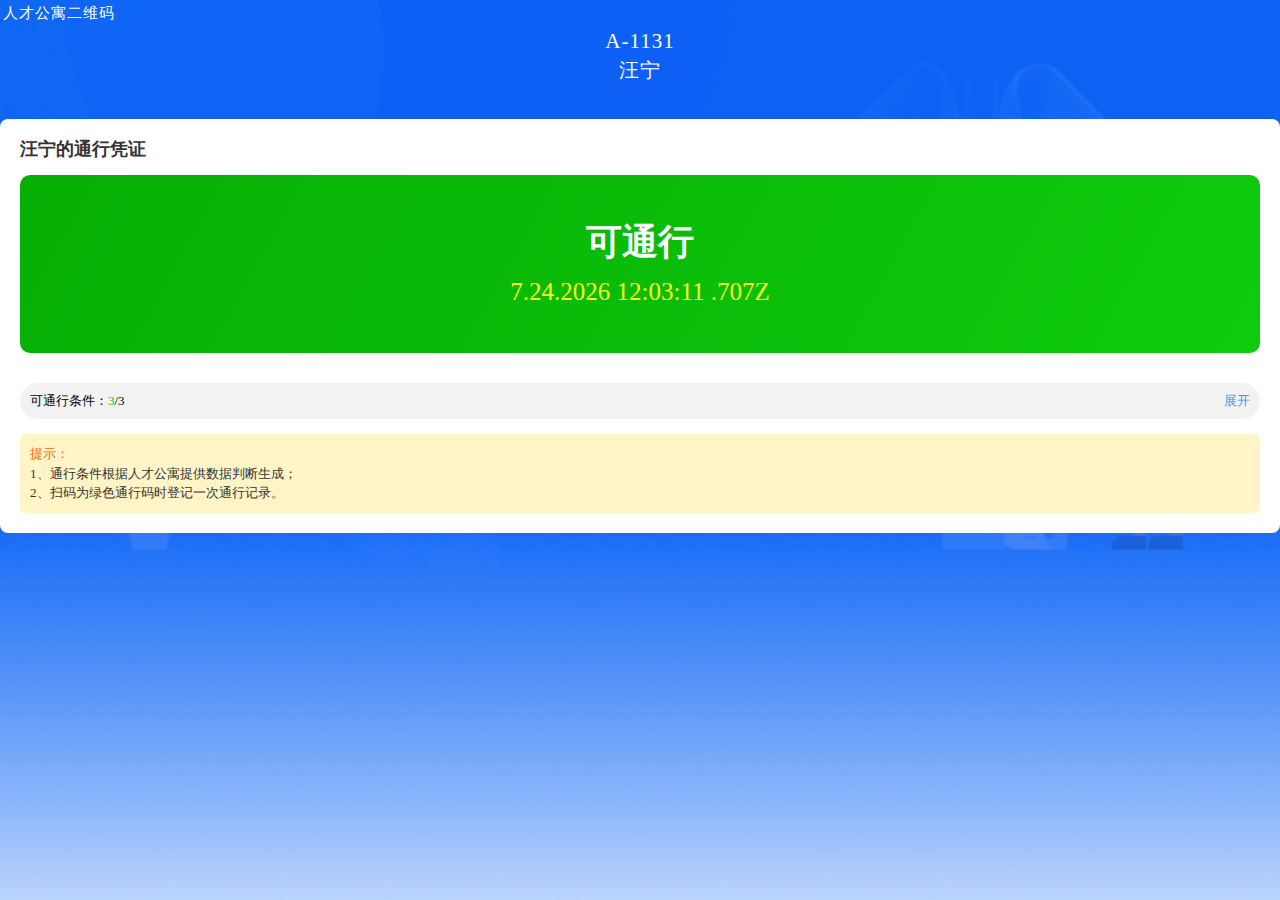
<file: wangning/index.html>
<!DOCTYPE html>
<html lang="zh">

<head>
  <title id="title"></title>
  <meta charset="utf-8" />
  <meta name="application-name" content="张江高科疫情防控平台" />
  <meta name="viewport"
    content="width=device-width, initial-scale=1, maximum-scale=1, minimum-scale=1, user-scalable=no, viewport-fit=cover" />
  <meta name="renderer" content="webkit" />
  <meta http-equiv="Cache-Control" content="no-siteapp" />
  <meta name="mobile-web-app-capable" content="yes" />
  <meta name="apple-mobile-web-app-capable" content="yes" />
  <meta name="apple-mobile-web-app-status-bar-style" content="black" />
  <meta name="apple-mobile-web-app-title" content="张江高科疫情防控平台" />
  <meta name="msapplication-TileColor" content="#0e90d2" />
  <link href="./index.css" rel="stylesheet">
  <style>
    .container-bg {
      background: url(./a.png) no-repeat top;
      background-size: 100% auto;
    }
  </style>
</head>

<body id="app">
  <svg xmlns="http://www.w3.org/2000/svg" xmlns:xlink="http://www.w3.org/1999/xlink"
    id="__ANTD_MOBILE_SVG_SPRITE_NODE__" style="display:none;overflow:hidden;width:0;height:0">
    <defs>
      <symbol id="check" viewBox="0 0 44 44">
        <path fill-rule="evenodd" d="M34.538 8L38 11.518 17.808 32 8 22.033l3.462-3.518 6.346 6.45z"></path>
      </symbol>
      <symbol id="check-circle" viewBox="0 0 48 48">
        <path
          d="M24 48c13.255 0 24-10.745 24-24S37.255 0 24 0 0 10.745 0 24s10.745 24 24 24zM13.1 23.2l-2.2 2.1 10 9.9L38.1 15l-2.2-2-15.2 17.8-7.6-7.6z"
          fill-rule="evenodd"></path>
      </symbol>
      <symbol id="check-circle-o" viewBox="0 0 48 48">
        <g fill-rule="evenodd">
          <path
            d="M24 48c13.255 0 24-10.745 24-24S37.255 0 24 0 0 10.745 0 24s10.745 24 24 24zm0-3c11.598 0 21-9.402 21-21S35.598 3 24 3 3 12.402 3 24s9.402 21 21 21z">
          </path>
          <path d="M12.2 23.2L10 25.3l10 9.9L37.2 15 35 13 19.8 30.8z"></path>
        </g>
      </symbol>
      <symbol id="cross" viewBox="0 0 44 44">
        <path fill-rule="evenodd"
          d="M24.008 21.852l8.97-8.968L31.092 11l-8.97 8.968L13.157 11l-1.884 1.884 8.968 8.968-9.24 9.24 1.884 1.885 9.24-9.24 9.24 9.24 1.885-1.884-9.24-9.24z">
        </path>
      </symbol>
      <symbol id="cross-circle" viewBox="0 0 48 48">
        <g fill-rule="evenodd">
          <path
            d="M24 48c13.255 0 24-10.745 24-24S37.255 0 24 0 0 10.745 0 24s10.745 24 24 24zm0-3c11.598 0 21-9.402 21-21S35.598 3 24 3 3 12.402 3 24s9.402 21 21 21z">
          </path>
          <path
            d="M24.34 22.22l-7.775-7.775a1.5 1.5 0 1 0-2.12 2.12l7.773 7.775-7.774 7.775a1.5 1.5 0 1 0 2.12 2.12l7.775-7.773 7.774 7.774a1.5 1.5 0 1 0 2.12-2.12L26.46 24.34l7.774-7.774a1.5 1.5 0 1 0-2.12-2.12l-7.776 7.773z">
          </path>
        </g>
      </symbol>
      <symbol id="cross-circle-o" viewBox="0 0 48 48">
        <path
          d="M24 48c13.255 0 24-10.745 24-24S37.255 0 24 0 0 10.745 0 24s10.745 24 24 24zm.353-25.77l-7.593-7.593c-.797-.8-1.538-.822-2.263-.207-.724.614-.56 1.617-.124 2.067l7.852 7.847-7.72 7.723c-.727.728-.56 1.646-.066 2.177.493.532 1.553.683 2.31-.174l7.588-7.584 7.644 7.623c.796.798 1.608.724 2.21.145.605-.58.72-1.442-.074-2.24l-7.657-7.67 7.545-7.52c.81-.697.9-1.76.297-2.34-.92-.885-1.85-.338-2.264.078l-7.685 7.667z"
          fill-rule="evenodd"></path>
      </symbol>
      <symbol id="left" viewBox="0 0 44 44">
        <defs>
          <path id="a" d="M-129-845h24v24h-24z"></path>
        </defs>
        <clipPath id="b">
          <use xlink:href="#a" overflow="visible"></use>
        </clipPath>
        <g clip-path="url(#b)">
          <defs>
            <path id="c" d="M-903-949H947V996H-903z"></path>
          </defs>
        </g>
        <path d="M16.247 21.4L28.48 9.165l2.12 2.12-10.117 10.12L30.6 31.524l-2.12 2.12-12.233-12.232.007-.006z"></path>
      </symbol>
      <symbol id="right" viewBox="0 0 44 44">
        <defs>
          <path id="a" d="M-129-845h24v24h-24z"></path>
        </defs>
        <clipPath id="b">
          <use xlink:href="#a" overflow="visible"></use>
        </clipPath>
        <g clip-path="url(#b)">
          <defs>
            <path id="c" d="M-903-949H947V996H-903z"></path>
          </defs>
        </g>
        <path d="M30.6 21.4L18.37 9.165l-2.12 2.12 10.117 10.12-10.118 10.118 2.12 2.12 12.234-12.232-.005-.006z">
        </path>
      </symbol>
      <symbol id="down" viewBox="0 0 44 44">
        <path
          d="M22.355 28.237l-11.483-10.9c-.607-.576-1.714-.396-2.48.41l.674-.71c-.763.802-.73 2.07-.282 2.496l11.37 10.793-.04.04 2.088 2.195L23.3 31.52l12.308-11.682c.447-.425.48-1.694-.282-2.496l.674.71c-.766-.806-1.873-.986-2.48-.41L22.355 28.237z"
          fill-rule="evenodd"></path>
      </symbol>
      <symbol id="up" viewBox="0 0 44 44">
        <path fill="none" d="M-1-1h46v46H-1z"></path>
        <defs>
          <path id="a" d="M-129-845h24v24h-24z"></path>
        </defs>
        <clipPath id="b">
          <use xlink:href="#a"></use>
        </clipPath>
        <g clip-path="url(#b)">
          <defs>
            <path id="c" d="M-903-949H947V996H-903z"></path>
          </defs>
        </g>
        <path d="M23.417 14.23L11.184 26.46l2.12 2.12 10.12-10.117 10.118 10.118 2.12-2.12L23.43 14.228l-.006.005z">
        </path>
      </symbol>
      <symbol id="loading" viewBox="0 -2 59.75 60.25">
        <path fill="#ccc"
          d="M29.69-.527C14.044-.527 1.36 12.158 1.36 27.806S14.043 56.14 29.69 56.14c15.65 0 28.334-12.686 28.334-28.334S45.34-.527 29.69-.527zm.185 53.75c-14.037 0-25.417-11.38-25.417-25.417S15.838 2.39 29.875 2.39s25.417 11.38 25.417 25.417-11.38 25.416-25.417 25.416z">
        </path>
        <path fill="none" stroke="#108ee9" stroke-width="3" stroke-linecap="round" stroke-miterlimit="10"
          d="M56.587 29.766c.37-7.438-1.658-14.7-6.393-19.552"></path>
      </symbol>
      <symbol id="search" viewBox="0 0 44 44">
        <path
          d="M32.98 29.255l8.915 8.293L39.603 40l-8.86-8.242a15.952 15.952 0 0 1-10.753 4.147C11.16 35.905 4 28.763 4 19.952 4 11.142 11.16 4 19.99 4s15.99 7.142 15.99 15.952c0 3.472-1.112 6.685-3 9.303zm.05-9.21c0 7.123-5.7 12.918-12.88 12.918-7.176 0-13.015-5.795-13.015-12.918 0-7.12 5.84-12.917 13.017-12.917 7.178 0 12.88 5.797 12.88 12.917z"
          fill-rule="evenodd"></path>
      </symbol>
      <symbol id="ellipsis" viewBox="0 0 44 44">
        <circle cx="21.888" cy="22" r="4.045"></circle>
        <circle cx="5.913" cy="22" r="4.045"></circle>
        <circle cx="37.863" cy="22" r="4.045"></circle>
      </symbol>
      <symbol id="ellipsis-circle" viewBox="0 0 44 44">
        <g fill-rule="evenodd">
          <path
            d="M22.13.11C10.05.11.255 9.902.255 21.983S10.05 43.86 22.13 43.86s21.875-9.795 21.875-21.876S34.21.11 22.13.11zm0 40.7c-10.396 0-18.825-8.43-18.825-18.826S11.735 3.16 22.13 3.16c10.396 0 18.825 8.428 18.825 18.824S32.525 40.81 22.13 40.81z">
          </path>
          <circle cx="21.888" cy="22.701" r="2.445"></circle>
          <circle cx="12.23" cy="22.701" r="2.445"></circle>
          <circle cx="31.546" cy="22.701" r="2.445"></circle>
        </g>
      </symbol>
      <symbol id="exclamation-circle" viewBox="0 0 64 64">
        <path
          d="M59.58 40.89L41.193 9.11C39.135 5.382 35.723 3 31.387 3c-3.11 0-6.52 2.382-8.58 6.11L4.42 40.89c-2.788 4.635-3.126 8.81-1.225 12.22C5.015 56.208 7.572 58 13 58h36.773c5.428 0 9.21-1.792 11.03-4.89 1.9-3.41 1.565-7.583-1.224-12.22zm-2.452 11c-.635 1.694-3.802 2.443-7.354 2.443H13c-3.59 0-5.493-.75-6.13-2.444-1.71-2.41-1.374-5.263 0-8.557l18.387-31.777c2.116-3.168 4.394-4.89 6.13-4.89 2.96 0 5.238 1.722 7.354 4.89l18.387 31.777c1.374 3.294 1.713 6.146 0 8.556zm-25.74-33c-.405 0-1.227.835-1.227 2.443v15.89c0 1.608.823 2.444 1.227 2.444 1.628 0 2.452-.836 2.452-2.445v-15.89c0-1.607-.825-2.443-2.453-2.443zm0 23.22c-.405 0-1.227.79-1.227 1.223v2.445c0 .434.823 1.222 1.227 1.222 1.628 0 2.452-.788 2.452-1.222v-2.445c0-.434-.825-1.222-2.453-1.222z"
          fill-rule="evenodd"></path>
      </symbol>
      <symbol id="info-circle" viewBox="0 0 44 44">
        <circle cx="13.828" cy="19.63" r="1.938"></circle>
        <circle cx="21.767" cy="19.63" r="1.938"></circle>
        <circle cx="29.767" cy="19.63" r="1.938"></circle>
        <path
          d="M22.102 4.16c-9.918 0-17.958 7.147-17.958 15.962 0 4.935 2.522 9.345 6.48 12.273v5.667l.04.012a2.627 2.627 0 1 0 4.5 1.455h.002l5.026-3.54c.628.06 1.265.094 1.91.094 9.92 0 17.96-7.146 17.96-15.96C40.06 11.306 32.02 4.16 22.1 4.16zm-.04 29.902c-.902 0-1.78-.08-2.642-.207l-5.882 4.234c-.024.024-.055.04-.083.06l-.008.005a.51.51 0 0 1-.284.095.525.525 0 0 1-.525-.525l.005-6.375c-3.91-2.516-6.456-6.544-6.456-11.1 0-7.628 7.107-13.812 15.875-13.812s15.875 6.184 15.875 13.812-7.107 13.812-15.875 13.812z">
        </path>
      </symbol>
      <symbol id="question-circle" viewBox="0 0 44 44">
        <g fill-rule="evenodd">
          <path
            d="M21.186 3c-10.853 0-19.36 8.506-19.36 19.358C1.827 32.494 10.334 41 21.187 41c10.133 0 18.64-8.506 18.64-18.642C39.827 11.506 31.32 3 21.187 3m15.64 19c0 8.823-7.178 16-16 16s-16-7.177-16-16 7.178-16 16-16 16 7.177 16 16z">
          </path>
          <path
            d="M22.827 31.5a1.5 1.5 0 1 1-3 0 1.5 1.5 0 0 1 3 0m4-15.48c0 .957-.203 1.822-.61 2.593-.427.792-1.117 1.612-2.073 2.457-.867.734-1.453 1.435-1.754 2.096-.302.7-.453 1.693-.453 2.98a.828.828 0 0 1-.823.854.828.828 0 0 1-.584-.22.877.877 0 0 1-.24-.635c0-1.305.168-2.38.506-3.227.336-.883.93-1.682 1.78-2.4 1.01-.883 1.71-1.692 2.1-2.428.336-.645.503-1.38.503-2.21-.02-.935-.3-1.7-.85-2.288-.655-.717-1.62-1.075-2.897-1.075-1.506 0-2.596.535-3.27 1.6-.46.754-.688 1.645-.688 2.677a.92.92 0 0 1-.266.66.747.747 0 0 1-.56.25.73.73 0 0 1-.584-.194c-.16-.164-.24-.393-.24-.69 0-1.82.585-3.272 1.755-4.357C18.645 11.486 19.928 11 21.434 11h.293c1.452 0 2.638.414 3.56 1.24 1.028.903 1.54 2.163 1.54 3.78z">
          </path>
        </g>
      </symbol>
      <symbol id="voice" viewBox="0 0 38 33">
        <g fill-rule="evenodd">
          <path
            d="M17.838 28.8c-.564-.468-1.192-.983-1.836-1.496-4.244-3.385-5.294-3.67-6.006-3.67-.014 0-.027.005-.04.005-.015 0-.028-.006-.042-.006H3.562c-.734 0-.903-.203-.903-.928v-12.62c0-.49.057-.8.66-.8H9.1c.694 0 1.76-.28 6.4-3.63.83-.596 1.638-1.196 2.337-1.722V28.8zM19.682.19c-.463-.22-1.014-.158-1.417.157-.02.016-1.983 1.552-4.152 3.125C10.34 6.21 9.243 6.664 9.02 6.737H3.676c-.027 0-.053.003-.08.004H1.183c-.608 0-1.1.487-1.1 1.086V25.14c0 .598.492 1.084 1.1 1.084h8.71c.22.08 1.257.55 4.605 3.24 1.947 1.562 3.694 3.088 3.712 3.103.25.22.568.333.89.333.186 0 .373-.038.55-.116.48-.213.79-.684.79-1.204V1.38c0-.506-.294-.968-.758-1.19z"
            mask="url(#mask-2)"></path>
          <path
            d="M31.42 16.475c0-3.363-1.854-6.297-4.606-7.876-.125-.067-.42-.193-.625-.193-.613 0-1.11.488-1.11 1.09 0 .404.22.764.55.952 2.13 1.19 3.566 3.44 3.566 6.024 0 2.627-1.486 4.913-3.677 6.087-.32.19-.53.54-.53.935 0 .602.495 1.09 1.106 1.09.26.002.568-.15.568-.15 2.835-1.556 4.754-4.538 4.754-7.96"
            mask="url(#mask-4)"></path>
          <path
            d="M30.14 3.057c-.205-.122-.41-.22-.658-.22-.608 0-1.1.485-1.1 1.084 0 .434.26.78.627.978 4.042 2.323 6.76 6.636 6.76 11.578 0 4.938-2.715 9.248-6.754 11.572-.354.19-.66.55-.66.993 0 .6.494 1.085 1.102 1.085.243 0 .438-.092.65-.213 4.692-2.695 7.848-7.7 7.848-13.435 0-5.723-3.142-10.718-7.817-13.418"
            mask="url(#mask-6)"></path>
        </g>
      </symbol>
      <symbol id="plus" viewBox="0 0 30 30">
        <path d="M14 14H0v2h14v14h2V16h14v-2H16V0h-2v14z" fill-rule="evenodd"></path>
      </symbol>
      <symbol id="minus" viewBox="0 0 30 2">
        <path d="M0 0h30v2H0z" fill-rule="evenodd"></path>
      </symbol>
      <symbol id="dislike" viewBox="0 0 72 72">
        <g fill="none" fill-rule="evenodd">
          <path
            d="M36 72c19.882 0 36-16.118 36-36S55.882 0 36 0 0 16.118 0 36s16.118 36 36 36zm0-2c18.778 0 34-15.222 34-34S54.778 2 36 2 2 17.222 2 36s15.222 34 34 34z"
            fill="#FFF"></path>
          <path fill="#FFF" d="M47 22h2v6h-2zm-24 0h2v6h-2z"></path>
          <path d="M21 51s4.6-7 15-7 15 7 15 7" stroke="#FFF" stroke-width="2"></path>
        </g>
      </symbol>
      <symbol id="fail" viewBox="0 0 72 72">
        <g fill="none" fill-rule="evenodd">
          <path
            d="M36 72c19.882 0 36-16.118 36-36S55.882 0 36 0 0 16.118 0 36s16.118 36 36 36zm0-2c18.778 0 34-15.222 34-34S54.778 2 36 2 2 17.222 2 36s15.222 34 34 34z"
            fill="#FFF"></path>
          <path d="M22 22l28.304 28.304m-28.304 0L50.304 22" stroke="#FFF" stroke-width="2"></path>
        </g>
      </symbol>
      <symbol id="success" viewBox="0 0 72 72">
        <g fill="none" fill-rule="evenodd">
          <path
            d="M36 72c19.882 0 36-16.118 36-36S55.882 0 36 0 0 16.118 0 36s16.118 36 36 36zm0-2c18.778 0 34-15.222 34-34S54.778 2 36 2 2 17.222 2 36s15.222 34 34 34z"
            fill="#FFF"></path>
          <path stroke="#FFF" stroke-width="2" d="M19 34.54l11.545 11.923L52.815 24"></path>
        </g>
      </symbol>
    </defs>
  </svg>

  <div class="root" id="root">
    <div class="container-page ios">
      <div class="container container-fill container-column">
        <div class="container-fill body">
          <div class="container container-body">
            <div class="container container-fill container-column">
              <div class="container container-hidden container-fill container-scrollable">
                <div class="container-bg container-bg-talent">
                  <div class="zj-title">
                    <div class="zj-title-talent">人才公寓二维码</div>
                    <div class="size-21">A-1131</div>
                    <div class="size-20">汪宁</div>
                  </div>
                  <div class="zj-content">
                    <div class="zj-permit">
                      <div class="left-title mb15">汪宁的通行凭证</div>
                      <div class="permit-box type2">
                        <div class="bd textcenter-line">
                          <div class="text1">可通行</div>
                          <div class="text2 second-text-haomiao time-size-timout" id="ddd">2020.04.26 18:00:14.<span id="ssss">963</span>
                          </div>
                        </div>
                      </div>
                      <div class="permit-hd"><span>可通行条件：<em>3</em>/3</span><i>展开</i></div>
                      <div class="permit-table detailHide">
                        <div class="row">
                          <div>序号</div>
                          <div>可通行条件</div>
                          <div>状态</div>
                        </div>
                        <div class="row">
                          <div>1</div>
                          <div>居家隔离</div>
                          <div><span class="green">否</span></div>
                        </div>
                        <div class="row">
                          <div>2</div>
                          <div>健康人员</div>
                          <div><span class="green">是</span></div>
                        </div>
                        <div class="row">
                          <div>3</div>
                          <div>两天以上未回家</div>
                          <div><span class="green">否</span></div>
                        </div>
                      </div>
                      <div class="permit-hint">
                        <div class="hint-title">提示：</div>
                        <div class="hint-text">1、通行条件根据人才公寓提供数据判断生成；<br>2、扫码为绿色通行码时登记一次通行记录。</div>
                      </div>
                    </div>
                  </div>
                </div>
              </div>
            </div>
          </div>
        </div>
      </div>
    </div>
  </div>
  <!--<script src="https://res.wx.qq.com/open/js/jweixin-1.4.0.js"></script>
   <script type="text/javascript" src="https://webapi.amap.com/maps?v=1.4.10&key=ec60e99a4c55266089e7aea8c9787049">
  </script> 
  <script src="http://pingjs.qq.com/mta/app_link_h5_stats.js" name="MtaLinkH5"></script>
  <script src="https://g.alicdn.com/dingding/dingtalk-jsapi/2.7.13/dingtalk.open.js"></script> -->
  <link rel="stylesheet" type="text/css" href="http://at.alicdn.com/t/font_1629139_ooj33uu19h.css">

  <script>
    var a = document.getElementById('ddd');
    function aaa(){
      setTimeout(function(){
        var timer = new Date();
        var b = timer.toLocaleDateString()
        var date = b.split('/').join('.');
        var time = timer.toTimeString().split('G')[0];
        var sssss = timer.toJSON().split('T')[1].split('.')[1];

        var c = date + ' ' + time +'.'+ sssss;
        a.innerHTML = c;
        aaa();
      },1)

    }
    console.log('asdf')
    aaa();

  </script>
</body>

</html>
</file>
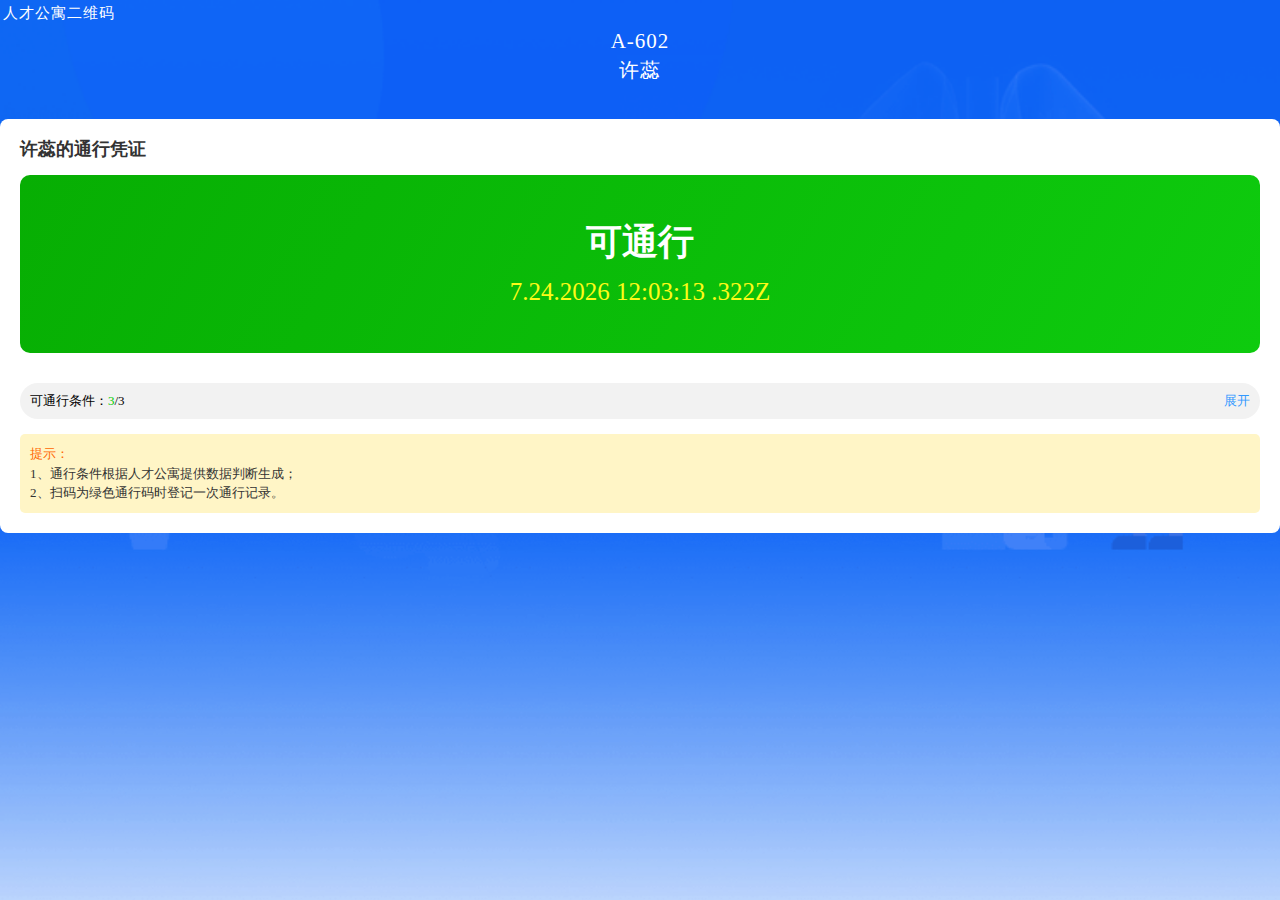
<file: xurui/index.html>
<!DOCTYPE html>
<html lang="zh">

<head>
  <title id="title"></title>
  <meta charset="utf-8" />
  <meta name="application-name" content="张江高科疫情防控平台" />
  <meta name="viewport"
    content="width=device-width, initial-scale=1, maximum-scale=1, minimum-scale=1, user-scalable=no, viewport-fit=cover" />
  <meta name="renderer" content="webkit" />
  <meta http-equiv="Cache-Control" content="no-siteapp" />
  <meta name="mobile-web-app-capable" content="yes" />
  <meta name="apple-mobile-web-app-capable" content="yes" />
  <meta name="apple-mobile-web-app-status-bar-style" content="black" />
  <meta name="apple-mobile-web-app-title" content="张江高科疫情防控平台" />
  <meta name="msapplication-TileColor" content="#0e90d2" />
  <link href="./index.css" rel="stylesheet">
  <style>
    .container-bg {
      background: url(./a.png) no-repeat top;
      background-size: 100% auto;
    }
  </style>
</head>

<body id="app">
  <svg xmlns="http://www.w3.org/2000/svg" xmlns:xlink="http://www.w3.org/1999/xlink"
    id="__ANTD_MOBILE_SVG_SPRITE_NODE__" style="display:none;overflow:hidden;width:0;height:0">
    <defs>
      <symbol id="check" viewBox="0 0 44 44">
        <path fill-rule="evenodd" d="M34.538 8L38 11.518 17.808 32 8 22.033l3.462-3.518 6.346 6.45z"></path>
      </symbol>
      <symbol id="check-circle" viewBox="0 0 48 48">
        <path
          d="M24 48c13.255 0 24-10.745 24-24S37.255 0 24 0 0 10.745 0 24s10.745 24 24 24zM13.1 23.2l-2.2 2.1 10 9.9L38.1 15l-2.2-2-15.2 17.8-7.6-7.6z"
          fill-rule="evenodd"></path>
      </symbol>
      <symbol id="check-circle-o" viewBox="0 0 48 48">
        <g fill-rule="evenodd">
          <path
            d="M24 48c13.255 0 24-10.745 24-24S37.255 0 24 0 0 10.745 0 24s10.745 24 24 24zm0-3c11.598 0 21-9.402 21-21S35.598 3 24 3 3 12.402 3 24s9.402 21 21 21z">
          </path>
          <path d="M12.2 23.2L10 25.3l10 9.9L37.2 15 35 13 19.8 30.8z"></path>
        </g>
      </symbol>
      <symbol id="cross" viewBox="0 0 44 44">
        <path fill-rule="evenodd"
          d="M24.008 21.852l8.97-8.968L31.092 11l-8.97 8.968L13.157 11l-1.884 1.884 8.968 8.968-9.24 9.24 1.884 1.885 9.24-9.24 9.24 9.24 1.885-1.884-9.24-9.24z">
        </path>
      </symbol>
      <symbol id="cross-circle" viewBox="0 0 48 48">
        <g fill-rule="evenodd">
          <path
            d="M24 48c13.255 0 24-10.745 24-24S37.255 0 24 0 0 10.745 0 24s10.745 24 24 24zm0-3c11.598 0 21-9.402 21-21S35.598 3 24 3 3 12.402 3 24s9.402 21 21 21z">
          </path>
          <path
            d="M24.34 22.22l-7.775-7.775a1.5 1.5 0 1 0-2.12 2.12l7.773 7.775-7.774 7.775a1.5 1.5 0 1 0 2.12 2.12l7.775-7.773 7.774 7.774a1.5 1.5 0 1 0 2.12-2.12L26.46 24.34l7.774-7.774a1.5 1.5 0 1 0-2.12-2.12l-7.776 7.773z">
          </path>
        </g>
      </symbol>
      <symbol id="cross-circle-o" viewBox="0 0 48 48">
        <path
          d="M24 48c13.255 0 24-10.745 24-24S37.255 0 24 0 0 10.745 0 24s10.745 24 24 24zm.353-25.77l-7.593-7.593c-.797-.8-1.538-.822-2.263-.207-.724.614-.56 1.617-.124 2.067l7.852 7.847-7.72 7.723c-.727.728-.56 1.646-.066 2.177.493.532 1.553.683 2.31-.174l7.588-7.584 7.644 7.623c.796.798 1.608.724 2.21.145.605-.58.72-1.442-.074-2.24l-7.657-7.67 7.545-7.52c.81-.697.9-1.76.297-2.34-.92-.885-1.85-.338-2.264.078l-7.685 7.667z"
          fill-rule="evenodd"></path>
      </symbol>
      <symbol id="left" viewBox="0 0 44 44">
        <defs>
          <path id="a" d="M-129-845h24v24h-24z"></path>
        </defs>
        <clipPath id="b">
          <use xlink:href="#a" overflow="visible"></use>
        </clipPath>
        <g clip-path="url(#b)">
          <defs>
            <path id="c" d="M-903-949H947V996H-903z"></path>
          </defs>
        </g>
        <path d="M16.247 21.4L28.48 9.165l2.12 2.12-10.117 10.12L30.6 31.524l-2.12 2.12-12.233-12.232.007-.006z"></path>
      </symbol>
      <symbol id="right" viewBox="0 0 44 44">
        <defs>
          <path id="a" d="M-129-845h24v24h-24z"></path>
        </defs>
        <clipPath id="b">
          <use xlink:href="#a" overflow="visible"></use>
        </clipPath>
        <g clip-path="url(#b)">
          <defs>
            <path id="c" d="M-903-949H947V996H-903z"></path>
          </defs>
        </g>
        <path d="M30.6 21.4L18.37 9.165l-2.12 2.12 10.117 10.12-10.118 10.118 2.12 2.12 12.234-12.232-.005-.006z">
        </path>
      </symbol>
      <symbol id="down" viewBox="0 0 44 44">
        <path
          d="M22.355 28.237l-11.483-10.9c-.607-.576-1.714-.396-2.48.41l.674-.71c-.763.802-.73 2.07-.282 2.496l11.37 10.793-.04.04 2.088 2.195L23.3 31.52l12.308-11.682c.447-.425.48-1.694-.282-2.496l.674.71c-.766-.806-1.873-.986-2.48-.41L22.355 28.237z"
          fill-rule="evenodd"></path>
      </symbol>
      <symbol id="up" viewBox="0 0 44 44">
        <path fill="none" d="M-1-1h46v46H-1z"></path>
        <defs>
          <path id="a" d="M-129-845h24v24h-24z"></path>
        </defs>
        <clipPath id="b">
          <use xlink:href="#a"></use>
        </clipPath>
        <g clip-path="url(#b)">
          <defs>
            <path id="c" d="M-903-949H947V996H-903z"></path>
          </defs>
        </g>
        <path d="M23.417 14.23L11.184 26.46l2.12 2.12 10.12-10.117 10.118 10.118 2.12-2.12L23.43 14.228l-.006.005z">
        </path>
      </symbol>
      <symbol id="loading" viewBox="0 -2 59.75 60.25">
        <path fill="#ccc"
          d="M29.69-.527C14.044-.527 1.36 12.158 1.36 27.806S14.043 56.14 29.69 56.14c15.65 0 28.334-12.686 28.334-28.334S45.34-.527 29.69-.527zm.185 53.75c-14.037 0-25.417-11.38-25.417-25.417S15.838 2.39 29.875 2.39s25.417 11.38 25.417 25.417-11.38 25.416-25.417 25.416z">
        </path>
        <path fill="none" stroke="#108ee9" stroke-width="3" stroke-linecap="round" stroke-miterlimit="10"
          d="M56.587 29.766c.37-7.438-1.658-14.7-6.393-19.552"></path>
      </symbol>
      <symbol id="search" viewBox="0 0 44 44">
        <path
          d="M32.98 29.255l8.915 8.293L39.603 40l-8.86-8.242a15.952 15.952 0 0 1-10.753 4.147C11.16 35.905 4 28.763 4 19.952 4 11.142 11.16 4 19.99 4s15.99 7.142 15.99 15.952c0 3.472-1.112 6.685-3 9.303zm.05-9.21c0 7.123-5.7 12.918-12.88 12.918-7.176 0-13.015-5.795-13.015-12.918 0-7.12 5.84-12.917 13.017-12.917 7.178 0 12.88 5.797 12.88 12.917z"
          fill-rule="evenodd"></path>
      </symbol>
      <symbol id="ellipsis" viewBox="0 0 44 44">
        <circle cx="21.888" cy="22" r="4.045"></circle>
        <circle cx="5.913" cy="22" r="4.045"></circle>
        <circle cx="37.863" cy="22" r="4.045"></circle>
      </symbol>
      <symbol id="ellipsis-circle" viewBox="0 0 44 44">
        <g fill-rule="evenodd">
          <path
            d="M22.13.11C10.05.11.255 9.902.255 21.983S10.05 43.86 22.13 43.86s21.875-9.795 21.875-21.876S34.21.11 22.13.11zm0 40.7c-10.396 0-18.825-8.43-18.825-18.826S11.735 3.16 22.13 3.16c10.396 0 18.825 8.428 18.825 18.824S32.525 40.81 22.13 40.81z">
          </path>
          <circle cx="21.888" cy="22.701" r="2.445"></circle>
          <circle cx="12.23" cy="22.701" r="2.445"></circle>
          <circle cx="31.546" cy="22.701" r="2.445"></circle>
        </g>
      </symbol>
      <symbol id="exclamation-circle" viewBox="0 0 64 64">
        <path
          d="M59.58 40.89L41.193 9.11C39.135 5.382 35.723 3 31.387 3c-3.11 0-6.52 2.382-8.58 6.11L4.42 40.89c-2.788 4.635-3.126 8.81-1.225 12.22C5.015 56.208 7.572 58 13 58h36.773c5.428 0 9.21-1.792 11.03-4.89 1.9-3.41 1.565-7.583-1.224-12.22zm-2.452 11c-.635 1.694-3.802 2.443-7.354 2.443H13c-3.59 0-5.493-.75-6.13-2.444-1.71-2.41-1.374-5.263 0-8.557l18.387-31.777c2.116-3.168 4.394-4.89 6.13-4.89 2.96 0 5.238 1.722 7.354 4.89l18.387 31.777c1.374 3.294 1.713 6.146 0 8.556zm-25.74-33c-.405 0-1.227.835-1.227 2.443v15.89c0 1.608.823 2.444 1.227 2.444 1.628 0 2.452-.836 2.452-2.445v-15.89c0-1.607-.825-2.443-2.453-2.443zm0 23.22c-.405 0-1.227.79-1.227 1.223v2.445c0 .434.823 1.222 1.227 1.222 1.628 0 2.452-.788 2.452-1.222v-2.445c0-.434-.825-1.222-2.453-1.222z"
          fill-rule="evenodd"></path>
      </symbol>
      <symbol id="info-circle" viewBox="0 0 44 44">
        <circle cx="13.828" cy="19.63" r="1.938"></circle>
        <circle cx="21.767" cy="19.63" r="1.938"></circle>
        <circle cx="29.767" cy="19.63" r="1.938"></circle>
        <path
          d="M22.102 4.16c-9.918 0-17.958 7.147-17.958 15.962 0 4.935 2.522 9.345 6.48 12.273v5.667l.04.012a2.627 2.627 0 1 0 4.5 1.455h.002l5.026-3.54c.628.06 1.265.094 1.91.094 9.92 0 17.96-7.146 17.96-15.96C40.06 11.306 32.02 4.16 22.1 4.16zm-.04 29.902c-.902 0-1.78-.08-2.642-.207l-5.882 4.234c-.024.024-.055.04-.083.06l-.008.005a.51.51 0 0 1-.284.095.525.525 0 0 1-.525-.525l.005-6.375c-3.91-2.516-6.456-6.544-6.456-11.1 0-7.628 7.107-13.812 15.875-13.812s15.875 6.184 15.875 13.812-7.107 13.812-15.875 13.812z">
        </path>
      </symbol>
      <symbol id="question-circle" viewBox="0 0 44 44">
        <g fill-rule="evenodd">
          <path
            d="M21.186 3c-10.853 0-19.36 8.506-19.36 19.358C1.827 32.494 10.334 41 21.187 41c10.133 0 18.64-8.506 18.64-18.642C39.827 11.506 31.32 3 21.187 3m15.64 19c0 8.823-7.178 16-16 16s-16-7.177-16-16 7.178-16 16-16 16 7.177 16 16z">
          </path>
          <path
            d="M22.827 31.5a1.5 1.5 0 1 1-3 0 1.5 1.5 0 0 1 3 0m4-15.48c0 .957-.203 1.822-.61 2.593-.427.792-1.117 1.612-2.073 2.457-.867.734-1.453 1.435-1.754 2.096-.302.7-.453 1.693-.453 2.98a.828.828 0 0 1-.823.854.828.828 0 0 1-.584-.22.877.877 0 0 1-.24-.635c0-1.305.168-2.38.506-3.227.336-.883.93-1.682 1.78-2.4 1.01-.883 1.71-1.692 2.1-2.428.336-.645.503-1.38.503-2.21-.02-.935-.3-1.7-.85-2.288-.655-.717-1.62-1.075-2.897-1.075-1.506 0-2.596.535-3.27 1.6-.46.754-.688 1.645-.688 2.677a.92.92 0 0 1-.266.66.747.747 0 0 1-.56.25.73.73 0 0 1-.584-.194c-.16-.164-.24-.393-.24-.69 0-1.82.585-3.272 1.755-4.357C18.645 11.486 19.928 11 21.434 11h.293c1.452 0 2.638.414 3.56 1.24 1.028.903 1.54 2.163 1.54 3.78z">
          </path>
        </g>
      </symbol>
      <symbol id="voice" viewBox="0 0 38 33">
        <g fill-rule="evenodd">
          <path
            d="M17.838 28.8c-.564-.468-1.192-.983-1.836-1.496-4.244-3.385-5.294-3.67-6.006-3.67-.014 0-.027.005-.04.005-.015 0-.028-.006-.042-.006H3.562c-.734 0-.903-.203-.903-.928v-12.62c0-.49.057-.8.66-.8H9.1c.694 0 1.76-.28 6.4-3.63.83-.596 1.638-1.196 2.337-1.722V28.8zM19.682.19c-.463-.22-1.014-.158-1.417.157-.02.016-1.983 1.552-4.152 3.125C10.34 6.21 9.243 6.664 9.02 6.737H3.676c-.027 0-.053.003-.08.004H1.183c-.608 0-1.1.487-1.1 1.086V25.14c0 .598.492 1.084 1.1 1.084h8.71c.22.08 1.257.55 4.605 3.24 1.947 1.562 3.694 3.088 3.712 3.103.25.22.568.333.89.333.186 0 .373-.038.55-.116.48-.213.79-.684.79-1.204V1.38c0-.506-.294-.968-.758-1.19z"
            mask="url(#mask-2)"></path>
          <path
            d="M31.42 16.475c0-3.363-1.854-6.297-4.606-7.876-.125-.067-.42-.193-.625-.193-.613 0-1.11.488-1.11 1.09 0 .404.22.764.55.952 2.13 1.19 3.566 3.44 3.566 6.024 0 2.627-1.486 4.913-3.677 6.087-.32.19-.53.54-.53.935 0 .602.495 1.09 1.106 1.09.26.002.568-.15.568-.15 2.835-1.556 4.754-4.538 4.754-7.96"
            mask="url(#mask-4)"></path>
          <path
            d="M30.14 3.057c-.205-.122-.41-.22-.658-.22-.608 0-1.1.485-1.1 1.084 0 .434.26.78.627.978 4.042 2.323 6.76 6.636 6.76 11.578 0 4.938-2.715 9.248-6.754 11.572-.354.19-.66.55-.66.993 0 .6.494 1.085 1.102 1.085.243 0 .438-.092.65-.213 4.692-2.695 7.848-7.7 7.848-13.435 0-5.723-3.142-10.718-7.817-13.418"
            mask="url(#mask-6)"></path>
        </g>
      </symbol>
      <symbol id="plus" viewBox="0 0 30 30">
        <path d="M14 14H0v2h14v14h2V16h14v-2H16V0h-2v14z" fill-rule="evenodd"></path>
      </symbol>
      <symbol id="minus" viewBox="0 0 30 2">
        <path d="M0 0h30v2H0z" fill-rule="evenodd"></path>
      </symbol>
      <symbol id="dislike" viewBox="0 0 72 72">
        <g fill="none" fill-rule="evenodd">
          <path
            d="M36 72c19.882 0 36-16.118 36-36S55.882 0 36 0 0 16.118 0 36s16.118 36 36 36zm0-2c18.778 0 34-15.222 34-34S54.778 2 36 2 2 17.222 2 36s15.222 34 34 34z"
            fill="#FFF"></path>
          <path fill="#FFF" d="M47 22h2v6h-2zm-24 0h2v6h-2z"></path>
          <path d="M21 51s4.6-7 15-7 15 7 15 7" stroke="#FFF" stroke-width="2"></path>
        </g>
      </symbol>
      <symbol id="fail" viewBox="0 0 72 72">
        <g fill="none" fill-rule="evenodd">
          <path
            d="M36 72c19.882 0 36-16.118 36-36S55.882 0 36 0 0 16.118 0 36s16.118 36 36 36zm0-2c18.778 0 34-15.222 34-34S54.778 2 36 2 2 17.222 2 36s15.222 34 34 34z"
            fill="#FFF"></path>
          <path d="M22 22l28.304 28.304m-28.304 0L50.304 22" stroke="#FFF" stroke-width="2"></path>
        </g>
      </symbol>
      <symbol id="success" viewBox="0 0 72 72">
        <g fill="none" fill-rule="evenodd">
          <path
            d="M36 72c19.882 0 36-16.118 36-36S55.882 0 36 0 0 16.118 0 36s16.118 36 36 36zm0-2c18.778 0 34-15.222 34-34S54.778 2 36 2 2 17.222 2 36s15.222 34 34 34z"
            fill="#FFF"></path>
          <path stroke="#FFF" stroke-width="2" d="M19 34.54l11.545 11.923L52.815 24"></path>
        </g>
      </symbol>
    </defs>
  </svg>

  <div class="root" id="root">
    <div class="container-page ios">
      <div class="container container-fill container-column">
        <div class="container-fill body">
          <div class="container container-body">
            <div class="container container-fill container-column">
              <div class="container container-hidden container-fill container-scrollable">
                <div class="container-bg container-bg-talent">
                  <div class="zj-title">
                    <div class="zj-title-talent">人才公寓二维码</div>
                    <div class="size-21">A-602</div>
                    <div class="size-20">许蕊</div>
                  </div>
                  <div class="zj-content">
                    <div class="zj-permit">
                      <div class="left-title mb15">许蕊的通行凭证</div>
                      <div class="permit-box type2">
                        <div class="bd textcenter-line">
                          <div class="text1">可通行</div>
                          <div class="text2 second-text-haomiao time-size-timout" id="ddd">2020.04.26 18:00:14.<span id="ssss">963</span>
                          </div>
                        </div>
                      </div>
                      <div class="permit-hd"><span>可通行条件：<em>3</em>/3</span><i>展开</i></div>
                      <div class="permit-table detailHide">
                        <div class="row">
                          <div>序号</div>
                          <div>可通行条件</div>
                          <div>状态</div>
                        </div>
                        <div class="row">
                          <div>1</div>
                          <div>居家隔离</div>
                          <div><span class="green">否</span></div>
                        </div>
                        <div class="row">
                          <div>2</div>
                          <div>健康人员</div>
                          <div><span class="green">是</span></div>
                        </div>
                        <div class="row">
                          <div>3</div>
                          <div>两天以上未回家</div>
                          <div><span class="green">否</span></div>
                        </div>
                      </div>
                      <div class="permit-hint">
                        <div class="hint-title">提示：</div>
                        <div class="hint-text">1、通行条件根据人才公寓提供数据判断生成；<br>2、扫码为绿色通行码时登记一次通行记录。</div>
                      </div>
                    </div>
                  </div>
                </div>
              </div>
            </div>
          </div>
        </div>
      </div>
    </div>
  </div>
  <!--<script src="https://res.wx.qq.com/open/js/jweixin-1.4.0.js"></script>
   <script type="text/javascript" src="https://webapi.amap.com/maps?v=1.4.10&key=ec60e99a4c55266089e7aea8c9787049">
  </script> 
  <script src="http://pingjs.qq.com/mta/app_link_h5_stats.js" name="MtaLinkH5"></script>
  <script src="https://g.alicdn.com/dingding/dingtalk-jsapi/2.7.13/dingtalk.open.js"></script> -->
  <link rel="stylesheet" type="text/css" href="http://at.alicdn.com/t/font_1629139_ooj33uu19h.css">

  <script>
    var a = document.getElementById('ddd');
    function aaa(){
      setTimeout(function(){
        var timer = new Date();
        var b = timer.toLocaleDateString()
        var date = b.split('/').join('.');
        var time = timer.toTimeString().split('G')[0];
        var sssss = timer.toJSON().split('T')[1].split('.')[1];

        var c = date + ' ' + time +'.'+ sssss;
        a.innerHTML = c;
        aaa();
      },1)

    }
    console.log('asdf')
    aaa();

  </script>
</body>

</html>
</file>
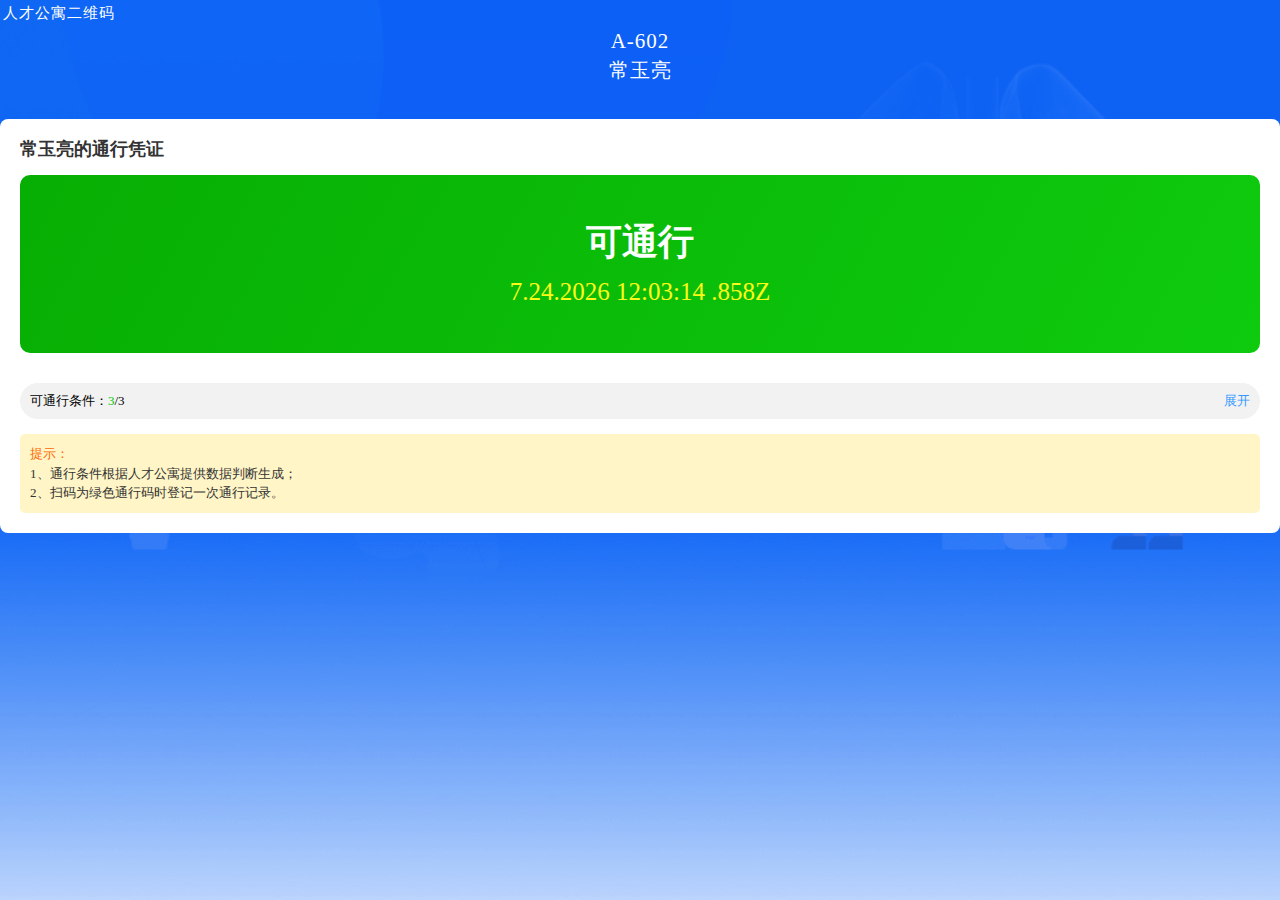
<file: 啦啦啦/index.html>
<!DOCTYPE html>
<html lang="zh">

<head>
  <title id="title"></title>
  <meta charset="utf-8" />
  <meta name="application-name" content="张江高科疫情防控平台" />
  <meta name="viewport"
    content="width=device-width, initial-scale=1, maximum-scale=1, minimum-scale=1, user-scalable=no, viewport-fit=cover" />
  <meta name="renderer" content="webkit" />
  <meta http-equiv="Cache-Control" content="no-siteapp" />
  <meta name="mobile-web-app-capable" content="yes" />
  <meta name="apple-mobile-web-app-capable" content="yes" />
  <meta name="apple-mobile-web-app-status-bar-style" content="black" />
  <meta name="apple-mobile-web-app-title" content="张江高科疫情防控平台" />
  <meta name="msapplication-TileColor" content="#0e90d2" />
  <link href="./index.css" rel="stylesheet">
  <style>
    .container-bg {
      background: url(./a.png) no-repeat top;
      background-size: 100% auto;
    }
  </style>
</head>

<body id="app">
  <svg xmlns="http://www.w3.org/2000/svg" xmlns:xlink="http://www.w3.org/1999/xlink"
    id="__ANTD_MOBILE_SVG_SPRITE_NODE__" style="display:none;overflow:hidden;width:0;height:0">
    <defs>
      <symbol id="check" viewBox="0 0 44 44">
        <path fill-rule="evenodd" d="M34.538 8L38 11.518 17.808 32 8 22.033l3.462-3.518 6.346 6.45z"></path>
      </symbol>
      <symbol id="check-circle" viewBox="0 0 48 48">
        <path
          d="M24 48c13.255 0 24-10.745 24-24S37.255 0 24 0 0 10.745 0 24s10.745 24 24 24zM13.1 23.2l-2.2 2.1 10 9.9L38.1 15l-2.2-2-15.2 17.8-7.6-7.6z"
          fill-rule="evenodd"></path>
      </symbol>
      <symbol id="check-circle-o" viewBox="0 0 48 48">
        <g fill-rule="evenodd">
          <path
            d="M24 48c13.255 0 24-10.745 24-24S37.255 0 24 0 0 10.745 0 24s10.745 24 24 24zm0-3c11.598 0 21-9.402 21-21S35.598 3 24 3 3 12.402 3 24s9.402 21 21 21z">
          </path>
          <path d="M12.2 23.2L10 25.3l10 9.9L37.2 15 35 13 19.8 30.8z"></path>
        </g>
      </symbol>
      <symbol id="cross" viewBox="0 0 44 44">
        <path fill-rule="evenodd"
          d="M24.008 21.852l8.97-8.968L31.092 11l-8.97 8.968L13.157 11l-1.884 1.884 8.968 8.968-9.24 9.24 1.884 1.885 9.24-9.24 9.24 9.24 1.885-1.884-9.24-9.24z">
        </path>
      </symbol>
      <symbol id="cross-circle" viewBox="0 0 48 48">
        <g fill-rule="evenodd">
          <path
            d="M24 48c13.255 0 24-10.745 24-24S37.255 0 24 0 0 10.745 0 24s10.745 24 24 24zm0-3c11.598 0 21-9.402 21-21S35.598 3 24 3 3 12.402 3 24s9.402 21 21 21z">
          </path>
          <path
            d="M24.34 22.22l-7.775-7.775a1.5 1.5 0 1 0-2.12 2.12l7.773 7.775-7.774 7.775a1.5 1.5 0 1 0 2.12 2.12l7.775-7.773 7.774 7.774a1.5 1.5 0 1 0 2.12-2.12L26.46 24.34l7.774-7.774a1.5 1.5 0 1 0-2.12-2.12l-7.776 7.773z">
          </path>
        </g>
      </symbol>
      <symbol id="cross-circle-o" viewBox="0 0 48 48">
        <path
          d="M24 48c13.255 0 24-10.745 24-24S37.255 0 24 0 0 10.745 0 24s10.745 24 24 24zm.353-25.77l-7.593-7.593c-.797-.8-1.538-.822-2.263-.207-.724.614-.56 1.617-.124 2.067l7.852 7.847-7.72 7.723c-.727.728-.56 1.646-.066 2.177.493.532 1.553.683 2.31-.174l7.588-7.584 7.644 7.623c.796.798 1.608.724 2.21.145.605-.58.72-1.442-.074-2.24l-7.657-7.67 7.545-7.52c.81-.697.9-1.76.297-2.34-.92-.885-1.85-.338-2.264.078l-7.685 7.667z"
          fill-rule="evenodd"></path>
      </symbol>
      <symbol id="left" viewBox="0 0 44 44">
        <defs>
          <path id="a" d="M-129-845h24v24h-24z"></path>
        </defs>
        <clipPath id="b">
          <use xlink:href="#a" overflow="visible"></use>
        </clipPath>
        <g clip-path="url(#b)">
          <defs>
            <path id="c" d="M-903-949H947V996H-903z"></path>
          </defs>
        </g>
        <path d="M16.247 21.4L28.48 9.165l2.12 2.12-10.117 10.12L30.6 31.524l-2.12 2.12-12.233-12.232.007-.006z"></path>
      </symbol>
      <symbol id="right" viewBox="0 0 44 44">
        <defs>
          <path id="a" d="M-129-845h24v24h-24z"></path>
        </defs>
        <clipPath id="b">
          <use xlink:href="#a" overflow="visible"></use>
        </clipPath>
        <g clip-path="url(#b)">
          <defs>
            <path id="c" d="M-903-949H947V996H-903z"></path>
          </defs>
        </g>
        <path d="M30.6 21.4L18.37 9.165l-2.12 2.12 10.117 10.12-10.118 10.118 2.12 2.12 12.234-12.232-.005-.006z">
        </path>
      </symbol>
      <symbol id="down" viewBox="0 0 44 44">
        <path
          d="M22.355 28.237l-11.483-10.9c-.607-.576-1.714-.396-2.48.41l.674-.71c-.763.802-.73 2.07-.282 2.496l11.37 10.793-.04.04 2.088 2.195L23.3 31.52l12.308-11.682c.447-.425.48-1.694-.282-2.496l.674.71c-.766-.806-1.873-.986-2.48-.41L22.355 28.237z"
          fill-rule="evenodd"></path>
      </symbol>
      <symbol id="up" viewBox="0 0 44 44">
        <path fill="none" d="M-1-1h46v46H-1z"></path>
        <defs>
          <path id="a" d="M-129-845h24v24h-24z"></path>
        </defs>
        <clipPath id="b">
          <use xlink:href="#a"></use>
        </clipPath>
        <g clip-path="url(#b)">
          <defs>
            <path id="c" d="M-903-949H947V996H-903z"></path>
          </defs>
        </g>
        <path d="M23.417 14.23L11.184 26.46l2.12 2.12 10.12-10.117 10.118 10.118 2.12-2.12L23.43 14.228l-.006.005z">
        </path>
      </symbol>
      <symbol id="loading" viewBox="0 -2 59.75 60.25">
        <path fill="#ccc"
          d="M29.69-.527C14.044-.527 1.36 12.158 1.36 27.806S14.043 56.14 29.69 56.14c15.65 0 28.334-12.686 28.334-28.334S45.34-.527 29.69-.527zm.185 53.75c-14.037 0-25.417-11.38-25.417-25.417S15.838 2.39 29.875 2.39s25.417 11.38 25.417 25.417-11.38 25.416-25.417 25.416z">
        </path>
        <path fill="none" stroke="#108ee9" stroke-width="3" stroke-linecap="round" stroke-miterlimit="10"
          d="M56.587 29.766c.37-7.438-1.658-14.7-6.393-19.552"></path>
      </symbol>
      <symbol id="search" viewBox="0 0 44 44">
        <path
          d="M32.98 29.255l8.915 8.293L39.603 40l-8.86-8.242a15.952 15.952 0 0 1-10.753 4.147C11.16 35.905 4 28.763 4 19.952 4 11.142 11.16 4 19.99 4s15.99 7.142 15.99 15.952c0 3.472-1.112 6.685-3 9.303zm.05-9.21c0 7.123-5.7 12.918-12.88 12.918-7.176 0-13.015-5.795-13.015-12.918 0-7.12 5.84-12.917 13.017-12.917 7.178 0 12.88 5.797 12.88 12.917z"
          fill-rule="evenodd"></path>
      </symbol>
      <symbol id="ellipsis" viewBox="0 0 44 44">
        <circle cx="21.888" cy="22" r="4.045"></circle>
        <circle cx="5.913" cy="22" r="4.045"></circle>
        <circle cx="37.863" cy="22" r="4.045"></circle>
      </symbol>
      <symbol id="ellipsis-circle" viewBox="0 0 44 44">
        <g fill-rule="evenodd">
          <path
            d="M22.13.11C10.05.11.255 9.902.255 21.983S10.05 43.86 22.13 43.86s21.875-9.795 21.875-21.876S34.21.11 22.13.11zm0 40.7c-10.396 0-18.825-8.43-18.825-18.826S11.735 3.16 22.13 3.16c10.396 0 18.825 8.428 18.825 18.824S32.525 40.81 22.13 40.81z">
          </path>
          <circle cx="21.888" cy="22.701" r="2.445"></circle>
          <circle cx="12.23" cy="22.701" r="2.445"></circle>
          <circle cx="31.546" cy="22.701" r="2.445"></circle>
        </g>
      </symbol>
      <symbol id="exclamation-circle" viewBox="0 0 64 64">
        <path
          d="M59.58 40.89L41.193 9.11C39.135 5.382 35.723 3 31.387 3c-3.11 0-6.52 2.382-8.58 6.11L4.42 40.89c-2.788 4.635-3.126 8.81-1.225 12.22C5.015 56.208 7.572 58 13 58h36.773c5.428 0 9.21-1.792 11.03-4.89 1.9-3.41 1.565-7.583-1.224-12.22zm-2.452 11c-.635 1.694-3.802 2.443-7.354 2.443H13c-3.59 0-5.493-.75-6.13-2.444-1.71-2.41-1.374-5.263 0-8.557l18.387-31.777c2.116-3.168 4.394-4.89 6.13-4.89 2.96 0 5.238 1.722 7.354 4.89l18.387 31.777c1.374 3.294 1.713 6.146 0 8.556zm-25.74-33c-.405 0-1.227.835-1.227 2.443v15.89c0 1.608.823 2.444 1.227 2.444 1.628 0 2.452-.836 2.452-2.445v-15.89c0-1.607-.825-2.443-2.453-2.443zm0 23.22c-.405 0-1.227.79-1.227 1.223v2.445c0 .434.823 1.222 1.227 1.222 1.628 0 2.452-.788 2.452-1.222v-2.445c0-.434-.825-1.222-2.453-1.222z"
          fill-rule="evenodd"></path>
      </symbol>
      <symbol id="info-circle" viewBox="0 0 44 44">
        <circle cx="13.828" cy="19.63" r="1.938"></circle>
        <circle cx="21.767" cy="19.63" r="1.938"></circle>
        <circle cx="29.767" cy="19.63" r="1.938"></circle>
        <path
          d="M22.102 4.16c-9.918 0-17.958 7.147-17.958 15.962 0 4.935 2.522 9.345 6.48 12.273v5.667l.04.012a2.627 2.627 0 1 0 4.5 1.455h.002l5.026-3.54c.628.06 1.265.094 1.91.094 9.92 0 17.96-7.146 17.96-15.96C40.06 11.306 32.02 4.16 22.1 4.16zm-.04 29.902c-.902 0-1.78-.08-2.642-.207l-5.882 4.234c-.024.024-.055.04-.083.06l-.008.005a.51.51 0 0 1-.284.095.525.525 0 0 1-.525-.525l.005-6.375c-3.91-2.516-6.456-6.544-6.456-11.1 0-7.628 7.107-13.812 15.875-13.812s15.875 6.184 15.875 13.812-7.107 13.812-15.875 13.812z">
        </path>
      </symbol>
      <symbol id="question-circle" viewBox="0 0 44 44">
        <g fill-rule="evenodd">
          <path
            d="M21.186 3c-10.853 0-19.36 8.506-19.36 19.358C1.827 32.494 10.334 41 21.187 41c10.133 0 18.64-8.506 18.64-18.642C39.827 11.506 31.32 3 21.187 3m15.64 19c0 8.823-7.178 16-16 16s-16-7.177-16-16 7.178-16 16-16 16 7.177 16 16z">
          </path>
          <path
            d="M22.827 31.5a1.5 1.5 0 1 1-3 0 1.5 1.5 0 0 1 3 0m4-15.48c0 .957-.203 1.822-.61 2.593-.427.792-1.117 1.612-2.073 2.457-.867.734-1.453 1.435-1.754 2.096-.302.7-.453 1.693-.453 2.98a.828.828 0 0 1-.823.854.828.828 0 0 1-.584-.22.877.877 0 0 1-.24-.635c0-1.305.168-2.38.506-3.227.336-.883.93-1.682 1.78-2.4 1.01-.883 1.71-1.692 2.1-2.428.336-.645.503-1.38.503-2.21-.02-.935-.3-1.7-.85-2.288-.655-.717-1.62-1.075-2.897-1.075-1.506 0-2.596.535-3.27 1.6-.46.754-.688 1.645-.688 2.677a.92.92 0 0 1-.266.66.747.747 0 0 1-.56.25.73.73 0 0 1-.584-.194c-.16-.164-.24-.393-.24-.69 0-1.82.585-3.272 1.755-4.357C18.645 11.486 19.928 11 21.434 11h.293c1.452 0 2.638.414 3.56 1.24 1.028.903 1.54 2.163 1.54 3.78z">
          </path>
        </g>
      </symbol>
      <symbol id="voice" viewBox="0 0 38 33">
        <g fill-rule="evenodd">
          <path
            d="M17.838 28.8c-.564-.468-1.192-.983-1.836-1.496-4.244-3.385-5.294-3.67-6.006-3.67-.014 0-.027.005-.04.005-.015 0-.028-.006-.042-.006H3.562c-.734 0-.903-.203-.903-.928v-12.62c0-.49.057-.8.66-.8H9.1c.694 0 1.76-.28 6.4-3.63.83-.596 1.638-1.196 2.337-1.722V28.8zM19.682.19c-.463-.22-1.014-.158-1.417.157-.02.016-1.983 1.552-4.152 3.125C10.34 6.21 9.243 6.664 9.02 6.737H3.676c-.027 0-.053.003-.08.004H1.183c-.608 0-1.1.487-1.1 1.086V25.14c0 .598.492 1.084 1.1 1.084h8.71c.22.08 1.257.55 4.605 3.24 1.947 1.562 3.694 3.088 3.712 3.103.25.22.568.333.89.333.186 0 .373-.038.55-.116.48-.213.79-.684.79-1.204V1.38c0-.506-.294-.968-.758-1.19z"
            mask="url(#mask-2)"></path>
          <path
            d="M31.42 16.475c0-3.363-1.854-6.297-4.606-7.876-.125-.067-.42-.193-.625-.193-.613 0-1.11.488-1.11 1.09 0 .404.22.764.55.952 2.13 1.19 3.566 3.44 3.566 6.024 0 2.627-1.486 4.913-3.677 6.087-.32.19-.53.54-.53.935 0 .602.495 1.09 1.106 1.09.26.002.568-.15.568-.15 2.835-1.556 4.754-4.538 4.754-7.96"
            mask="url(#mask-4)"></path>
          <path
            d="M30.14 3.057c-.205-.122-.41-.22-.658-.22-.608 0-1.1.485-1.1 1.084 0 .434.26.78.627.978 4.042 2.323 6.76 6.636 6.76 11.578 0 4.938-2.715 9.248-6.754 11.572-.354.19-.66.55-.66.993 0 .6.494 1.085 1.102 1.085.243 0 .438-.092.65-.213 4.692-2.695 7.848-7.7 7.848-13.435 0-5.723-3.142-10.718-7.817-13.418"
            mask="url(#mask-6)"></path>
        </g>
      </symbol>
      <symbol id="plus" viewBox="0 0 30 30">
        <path d="M14 14H0v2h14v14h2V16h14v-2H16V0h-2v14z" fill-rule="evenodd"></path>
      </symbol>
      <symbol id="minus" viewBox="0 0 30 2">
        <path d="M0 0h30v2H0z" fill-rule="evenodd"></path>
      </symbol>
      <symbol id="dislike" viewBox="0 0 72 72">
        <g fill="none" fill-rule="evenodd">
          <path
            d="M36 72c19.882 0 36-16.118 36-36S55.882 0 36 0 0 16.118 0 36s16.118 36 36 36zm0-2c18.778 0 34-15.222 34-34S54.778 2 36 2 2 17.222 2 36s15.222 34 34 34z"
            fill="#FFF"></path>
          <path fill="#FFF" d="M47 22h2v6h-2zm-24 0h2v6h-2z"></path>
          <path d="M21 51s4.6-7 15-7 15 7 15 7" stroke="#FFF" stroke-width="2"></path>
        </g>
      </symbol>
      <symbol id="fail" viewBox="0 0 72 72">
        <g fill="none" fill-rule="evenodd">
          <path
            d="M36 72c19.882 0 36-16.118 36-36S55.882 0 36 0 0 16.118 0 36s16.118 36 36 36zm0-2c18.778 0 34-15.222 34-34S54.778 2 36 2 2 17.222 2 36s15.222 34 34 34z"
            fill="#FFF"></path>
          <path d="M22 22l28.304 28.304m-28.304 0L50.304 22" stroke="#FFF" stroke-width="2"></path>
        </g>
      </symbol>
      <symbol id="success" viewBox="0 0 72 72">
        <g fill="none" fill-rule="evenodd">
          <path
            d="M36 72c19.882 0 36-16.118 36-36S55.882 0 36 0 0 16.118 0 36s16.118 36 36 36zm0-2c18.778 0 34-15.222 34-34S54.778 2 36 2 2 17.222 2 36s15.222 34 34 34z"
            fill="#FFF"></path>
          <path stroke="#FFF" stroke-width="2" d="M19 34.54l11.545 11.923L52.815 24"></path>
        </g>
      </symbol>
    </defs>
  </svg>

  <div class="root" id="root">
    <div class="container-page ios">
      <div class="container container-fill container-column">
        <div class="container-fill body">
          <div class="container container-body">
            <div class="container container-fill container-column">
              <div class="container container-hidden container-fill container-scrollable">
                <div class="container-bg container-bg-talent">
                  <div class="zj-title">
                    <div class="zj-title-talent">人才公寓二维码</div>
                    <div class="size-21">A-602</div>
                    <div class="size-20">常玉亮</div>
                  </div>
                  <div class="zj-content">
                    <div class="zj-permit">
                      <div class="left-title mb15">常玉亮的通行凭证</div>
                      <div class="permit-box type2">
                        <div class="bd textcenter-line">
                          <div class="text1">可通行</div>
                          <div class="text2 second-text-haomiao time-size-timout" id="ddd">2020.04.26 18:00:14.<span id="ssss">963</span>
                          </div>
                        </div>
                      </div>
                      <div class="permit-hd"><span>可通行条件：<em>3</em>/3</span><i>展开</i></div>
                      <div class="permit-table detailHide">
                        <div class="row">
                          <div>序号</div>
                          <div>可通行条件</div>
                          <div>状态</div>
                        </div>
                        <div class="row">
                          <div>1</div>
                          <div>居家隔离</div>
                          <div><span class="green">否</span></div>
                        </div>
                        <div class="row">
                          <div>2</div>
                          <div>健康人员</div>
                          <div><span class="green">是</span></div>
                        </div>
                        <div class="row">
                          <div>3</div>
                          <div>两天以上未回家</div>
                          <div><span class="green">否</span></div>
                        </div>
                      </div>
                      <div class="permit-hint">
                        <div class="hint-title">提示：</div>
                        <div class="hint-text">1、通行条件根据人才公寓提供数据判断生成；<br>2、扫码为绿色通行码时登记一次通行记录。</div>
                      </div>
                    </div>
                  </div>
                </div>
              </div>
            </div>
          </div>
        </div>
      </div>
    </div>
  </div>
  <!--<script src="https://res.wx.qq.com/open/js/jweixin-1.4.0.js"></script>
   <script type="text/javascript" src="https://webapi.amap.com/maps?v=1.4.10&key=ec60e99a4c55266089e7aea8c9787049">
  </script> 
  <script src="http://pingjs.qq.com/mta/app_link_h5_stats.js" name="MtaLinkH5"></script>
  <script src="https://g.alicdn.com/dingding/dingtalk-jsapi/2.7.13/dingtalk.open.js"></script> -->
  <link rel="stylesheet" type="text/css" href="http://at.alicdn.com/t/font_1629139_ooj33uu19h.css">

  <script>
    var a = document.getElementById('ddd');
    function aaa(){
      setTimeout(function(){
        var timer = new Date();
        var b = timer.toLocaleDateString()
        var date = b.split('/').join('.');
        var time = timer.toTimeString().split('G')[0];
        var sssss = timer.toJSON().split('T')[1].split('.')[1];

        var c = date + ' ' + time +'.'+ sssss;
        a.innerHTML = c;
        aaa();
      },1)

    }
    console.log('asdf')
    aaa();

  </script>
</body>

</html>
</file>
